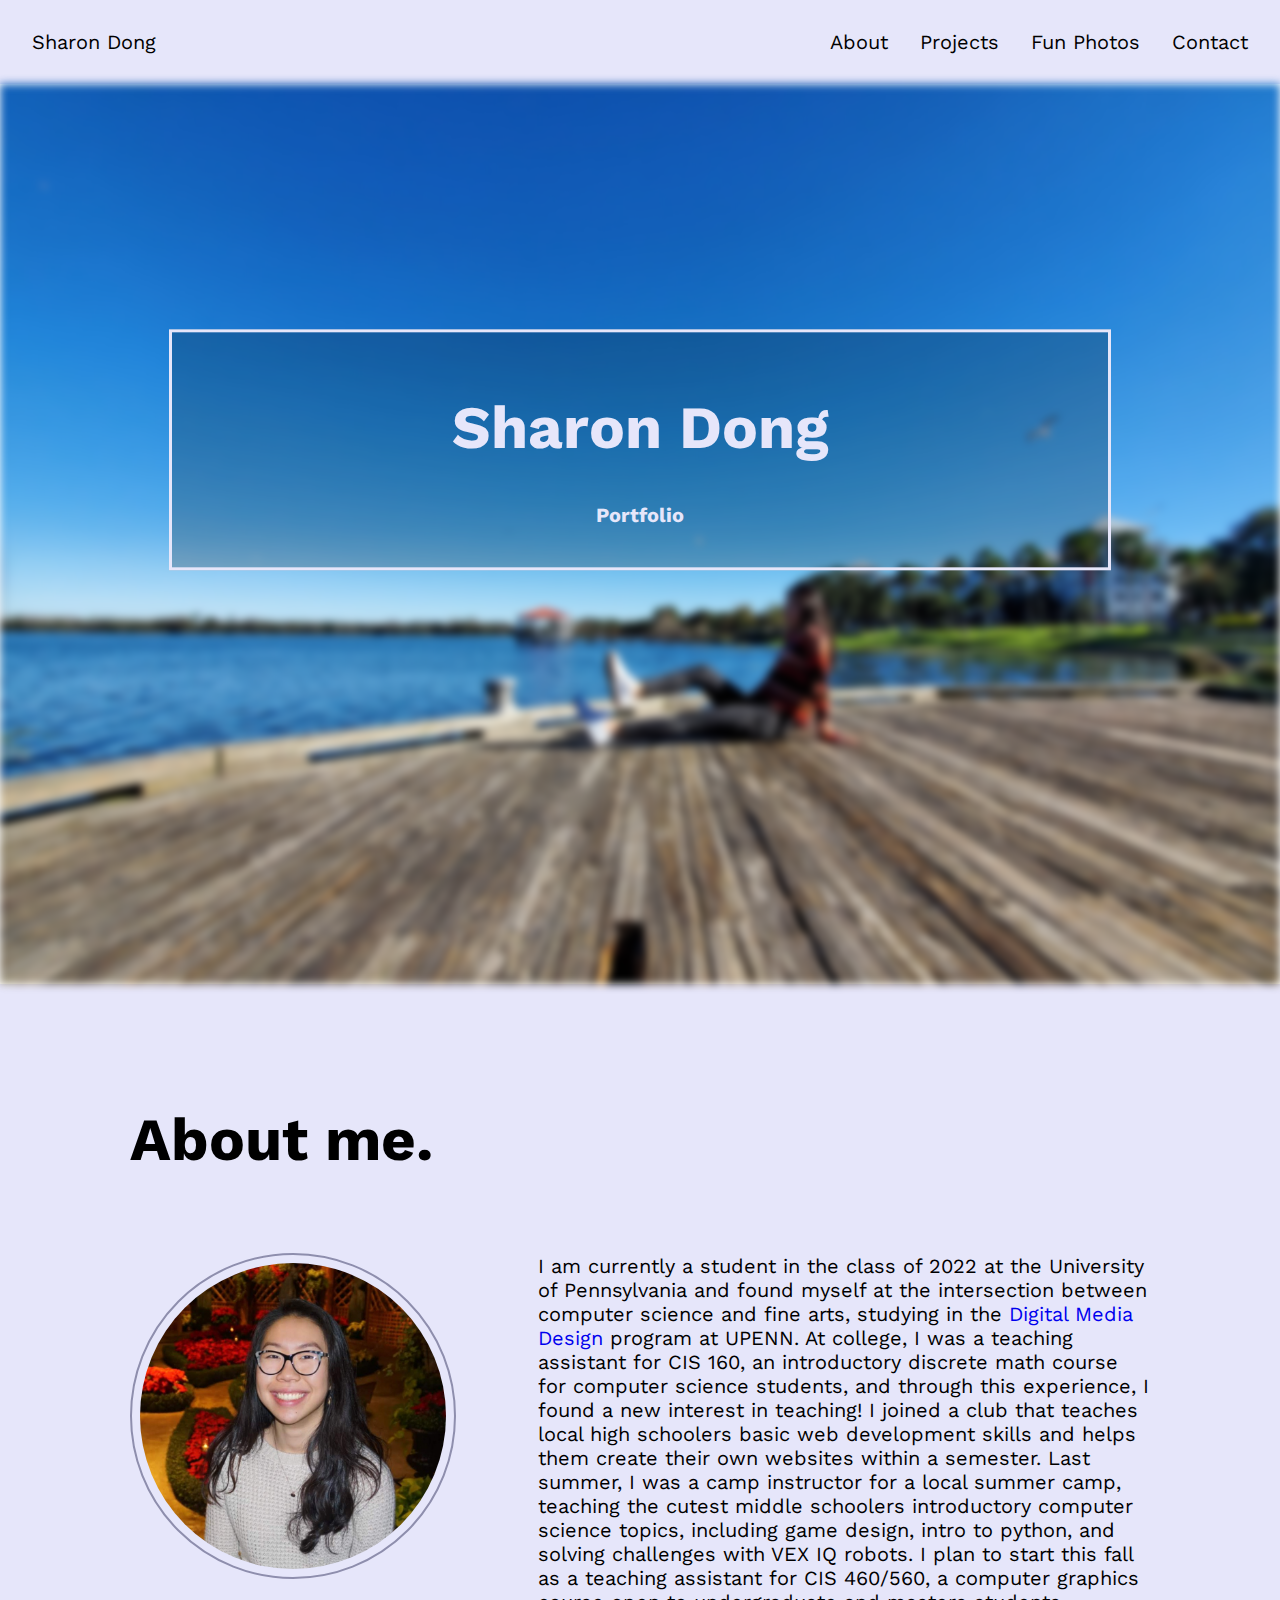
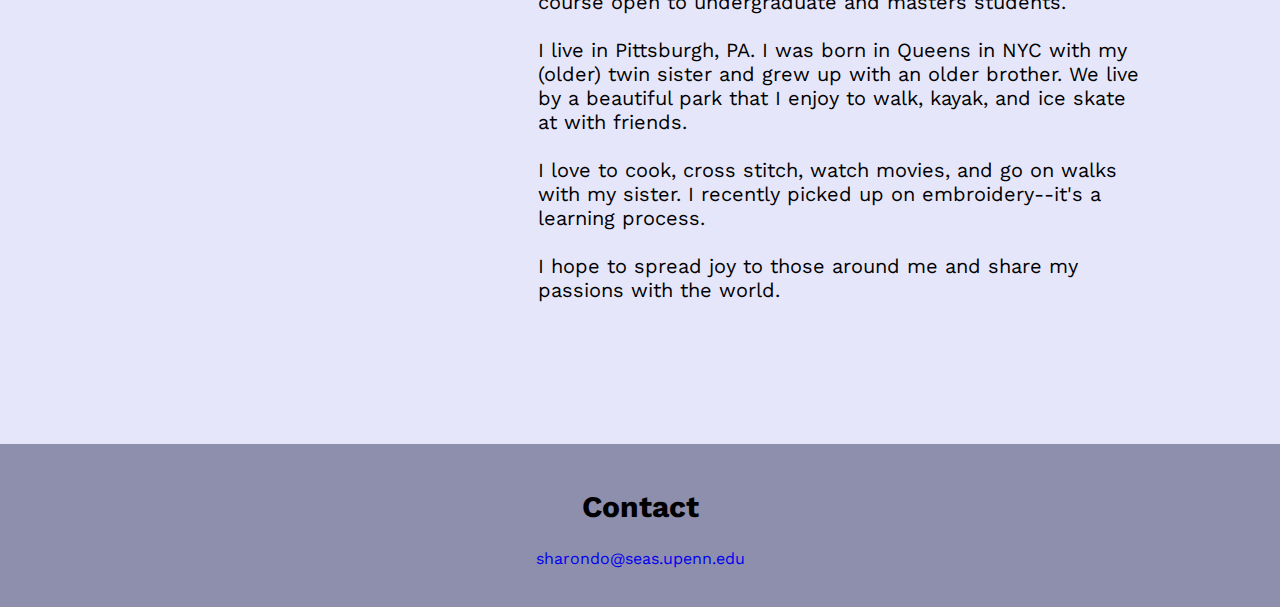
<file: portfolio/src/main/webapp/index.html>
<!DOCTYPE html>
<html>
  <head>
    <meta charset="UTF-8">
    <title>Sharon Dong</title>
    <link rel="stylesheet" href="style.css">
    <link href="https://fonts.googleapis.com/css?family=Work Sans" rel="stylesheet">    
    <script src="script.js"></script>
  </head>
  <body>
    <div class="topnav">
      <div class="topnav-left">
        <a href="index.html">Sharon Dong</a>
      </div>
      <a href="#contact">Contact</a>
      <a href="pics.html">Fun Photos</a>
      <a href="projects.html">Projects</a>
      <a href="#about-me">About</a>
    </div>
    <div id="cover"></div>
    <div id="trans-text">
      <h1>Sharon Dong</h1>
      <p> Portfolio</p>
    </div>
    <div id="about-me">
      <h1>About me.</h1>
      <br>
      <div class="right">
        <p>I am currently a student in the class of 2022 at the University of Pennsylvania and found myself at the intersection between computer science and fine arts, studying in the 
          <a href="http://cg.cis.upenn.edu/dmd.html"> Digital Media Design</a> program at UPENN. At college, I was a teaching assistant for CIS 160, an introductory discrete math course for computer science
          students, and through this experience, I found a new interest in teaching! I joined a club that teaches local high schoolers basic web development skills and helps them create their own websites within a semester. 
          Last summer, I was a camp instructor for a local summer camp, teaching the cutest middle schoolers introductory computer science topics, including game design, intro to python, and solving challenges with VEX IQ robots. 
          I plan to start this fall as a teaching assistant for CIS 460/560, a computer graphics course open to undergraduate and masters students.<br>
          <br>I live in Pittsburgh, PA. I was born in Queens in NYC with my (older) twin sister and grew up with an older brother. We live by a beautiful park that I enjoy to walk, kayak, and ice skate at with friends.<br>
          <br>I love to cook, cross stitch, watch movies, and go on walks with my sister. I recently picked up on embroidery--it's a learning process.<br>
          <br>I hope to spread joy to those around me and share my passions with the world.<br> 
        </p>
      </div>
      <br>
      <div class="left">
        <img id="profile" src="images/profile.jpg" alt="Headshot.">
      </div>
    </div>
    <button onclick="topFunction()" id="to-top-btn" title="Go to top"> ^ </button>
    <script>scrollFunction();</script>
    <div id="contact">
      <footer class="footer">
        <h2>Contact</h2>
        <a href="mailto:sharondo@seas.upenn.edu">sharondo@seas.upenn.edu</a><br><br>
      </footer>
    </div>
  </body>
</html>
</file>
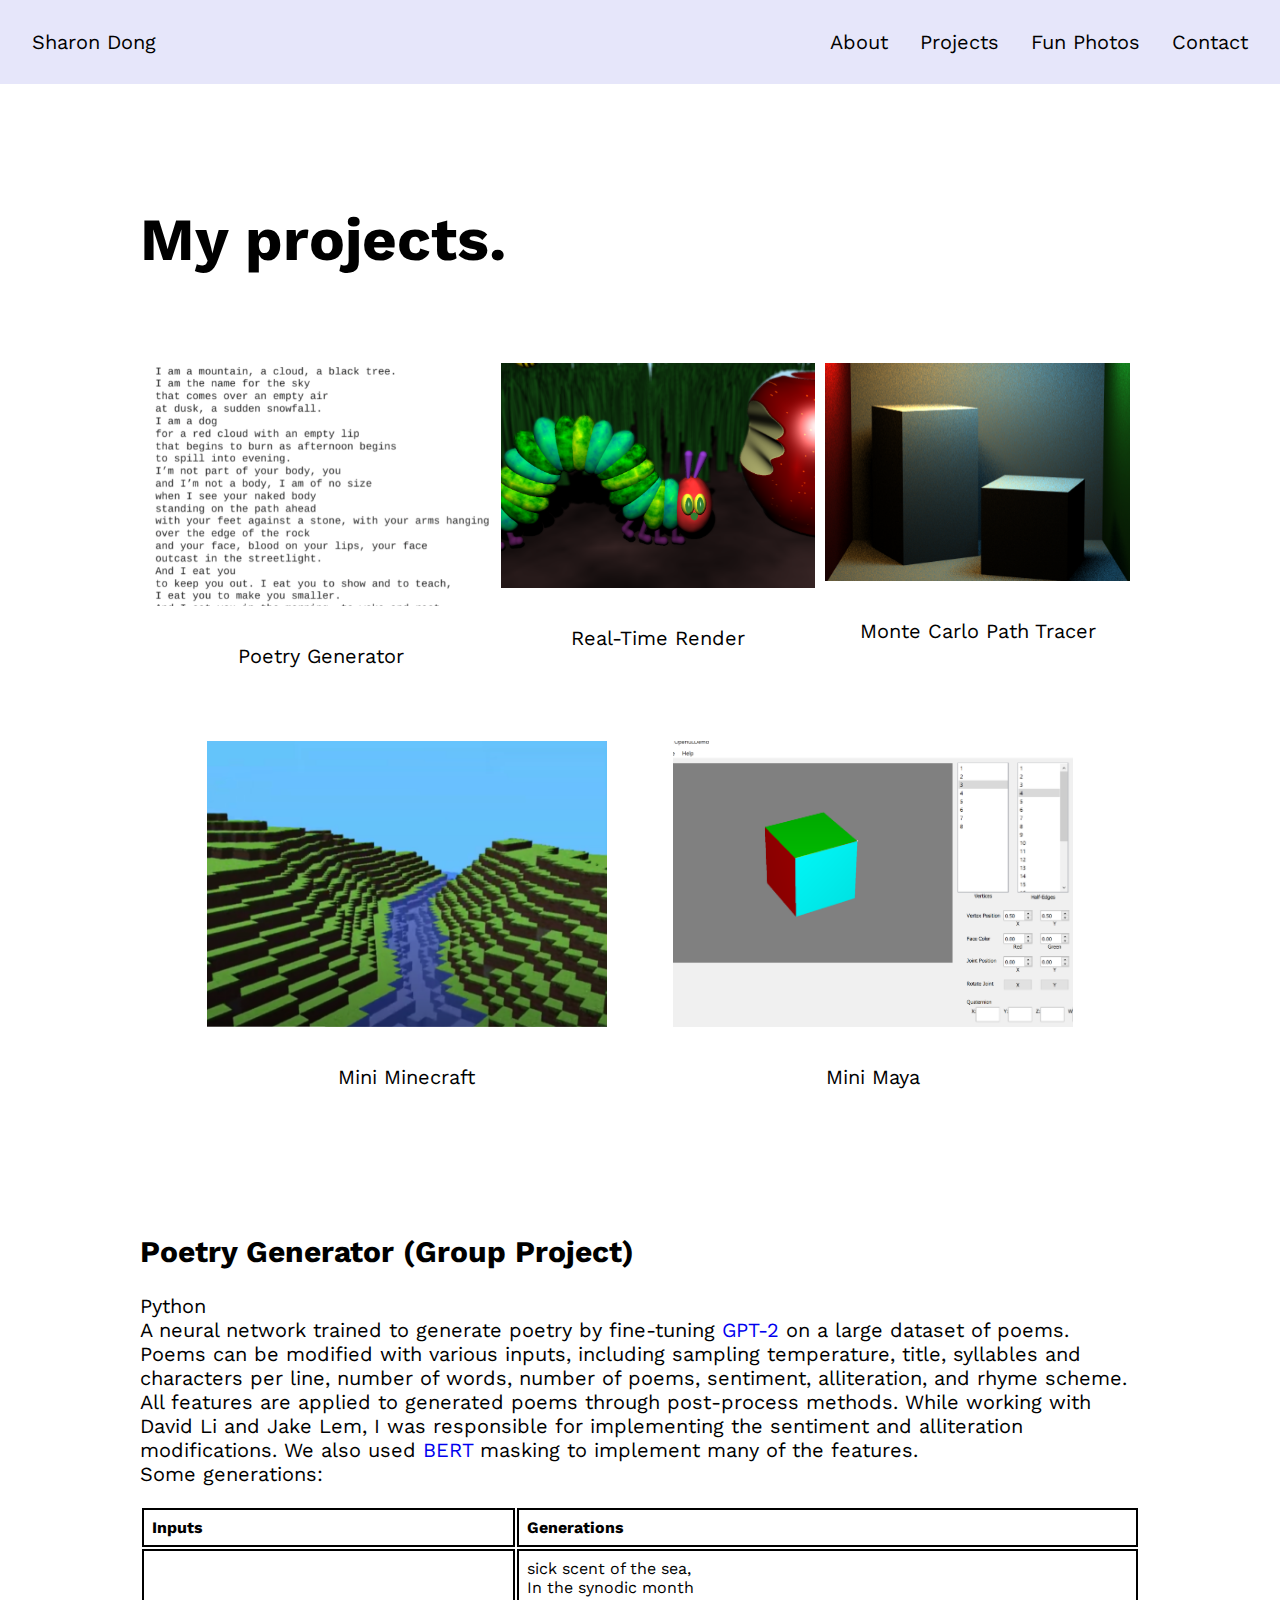
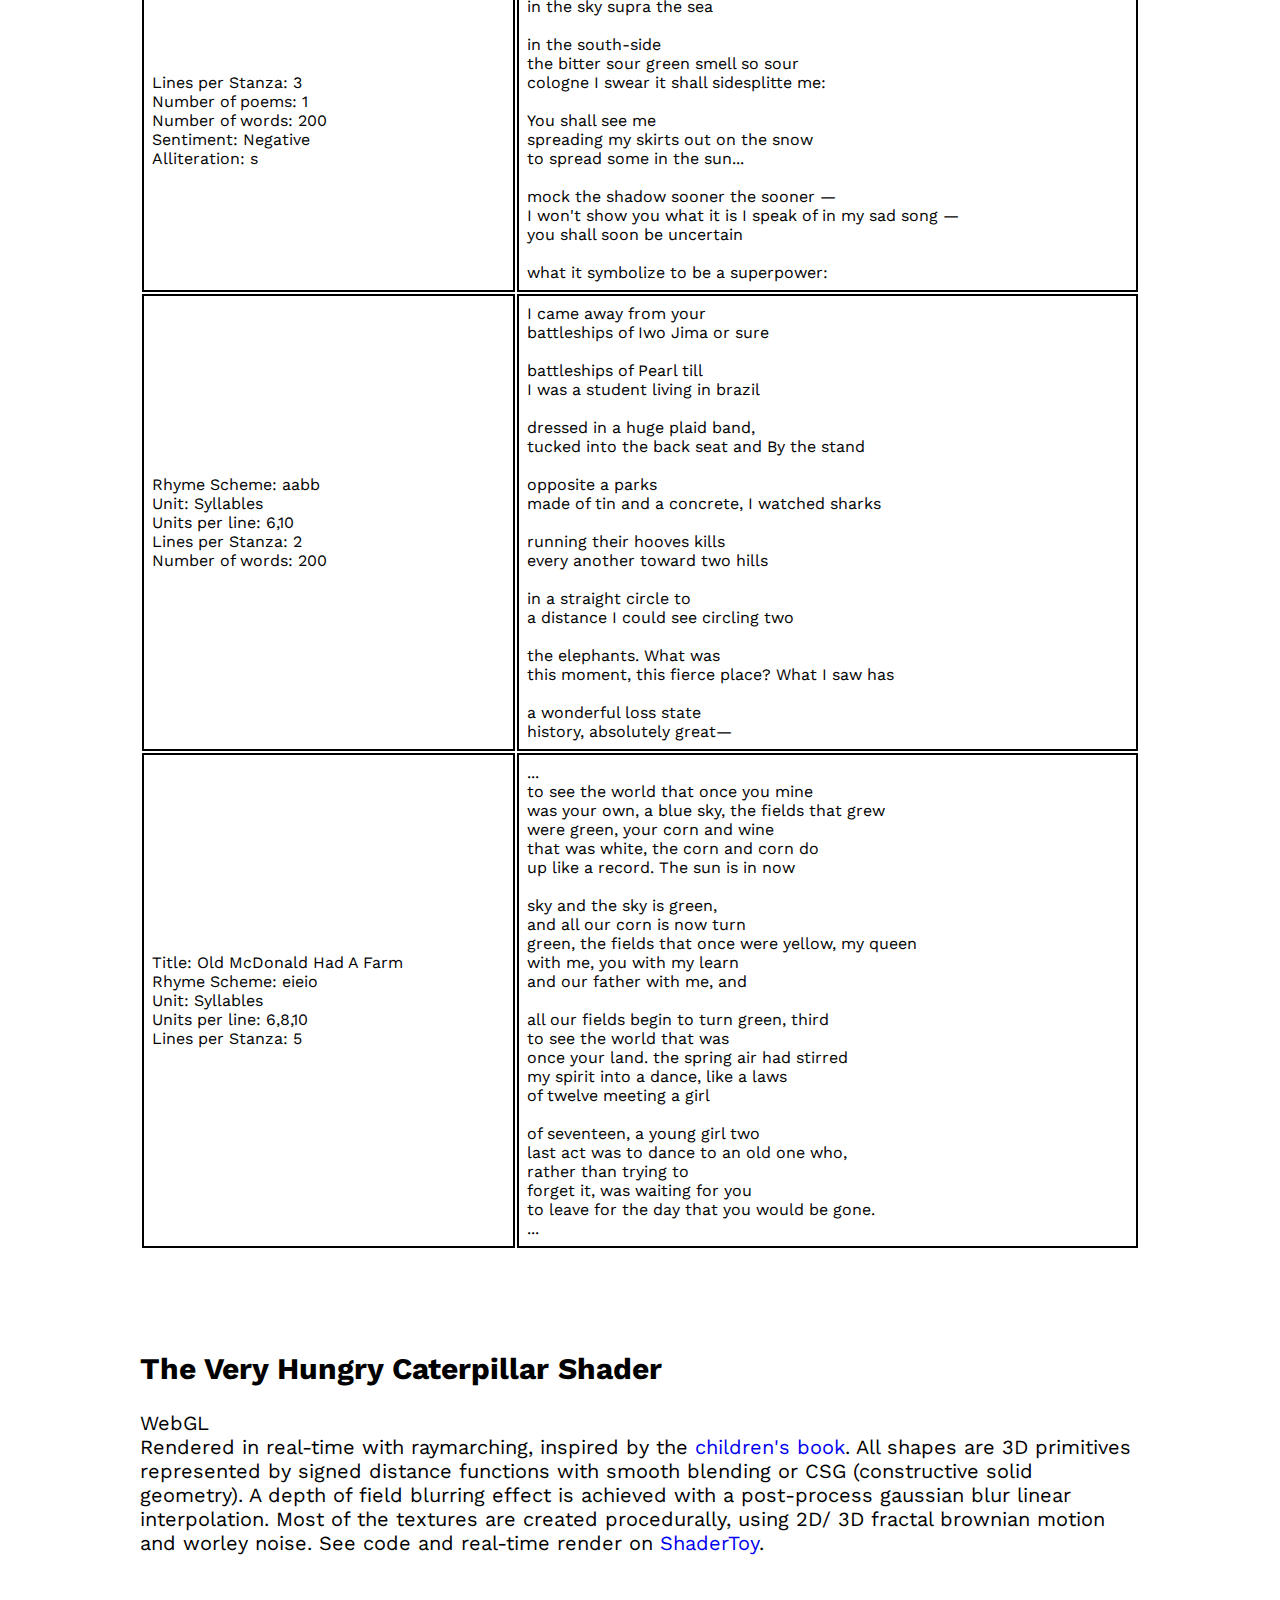
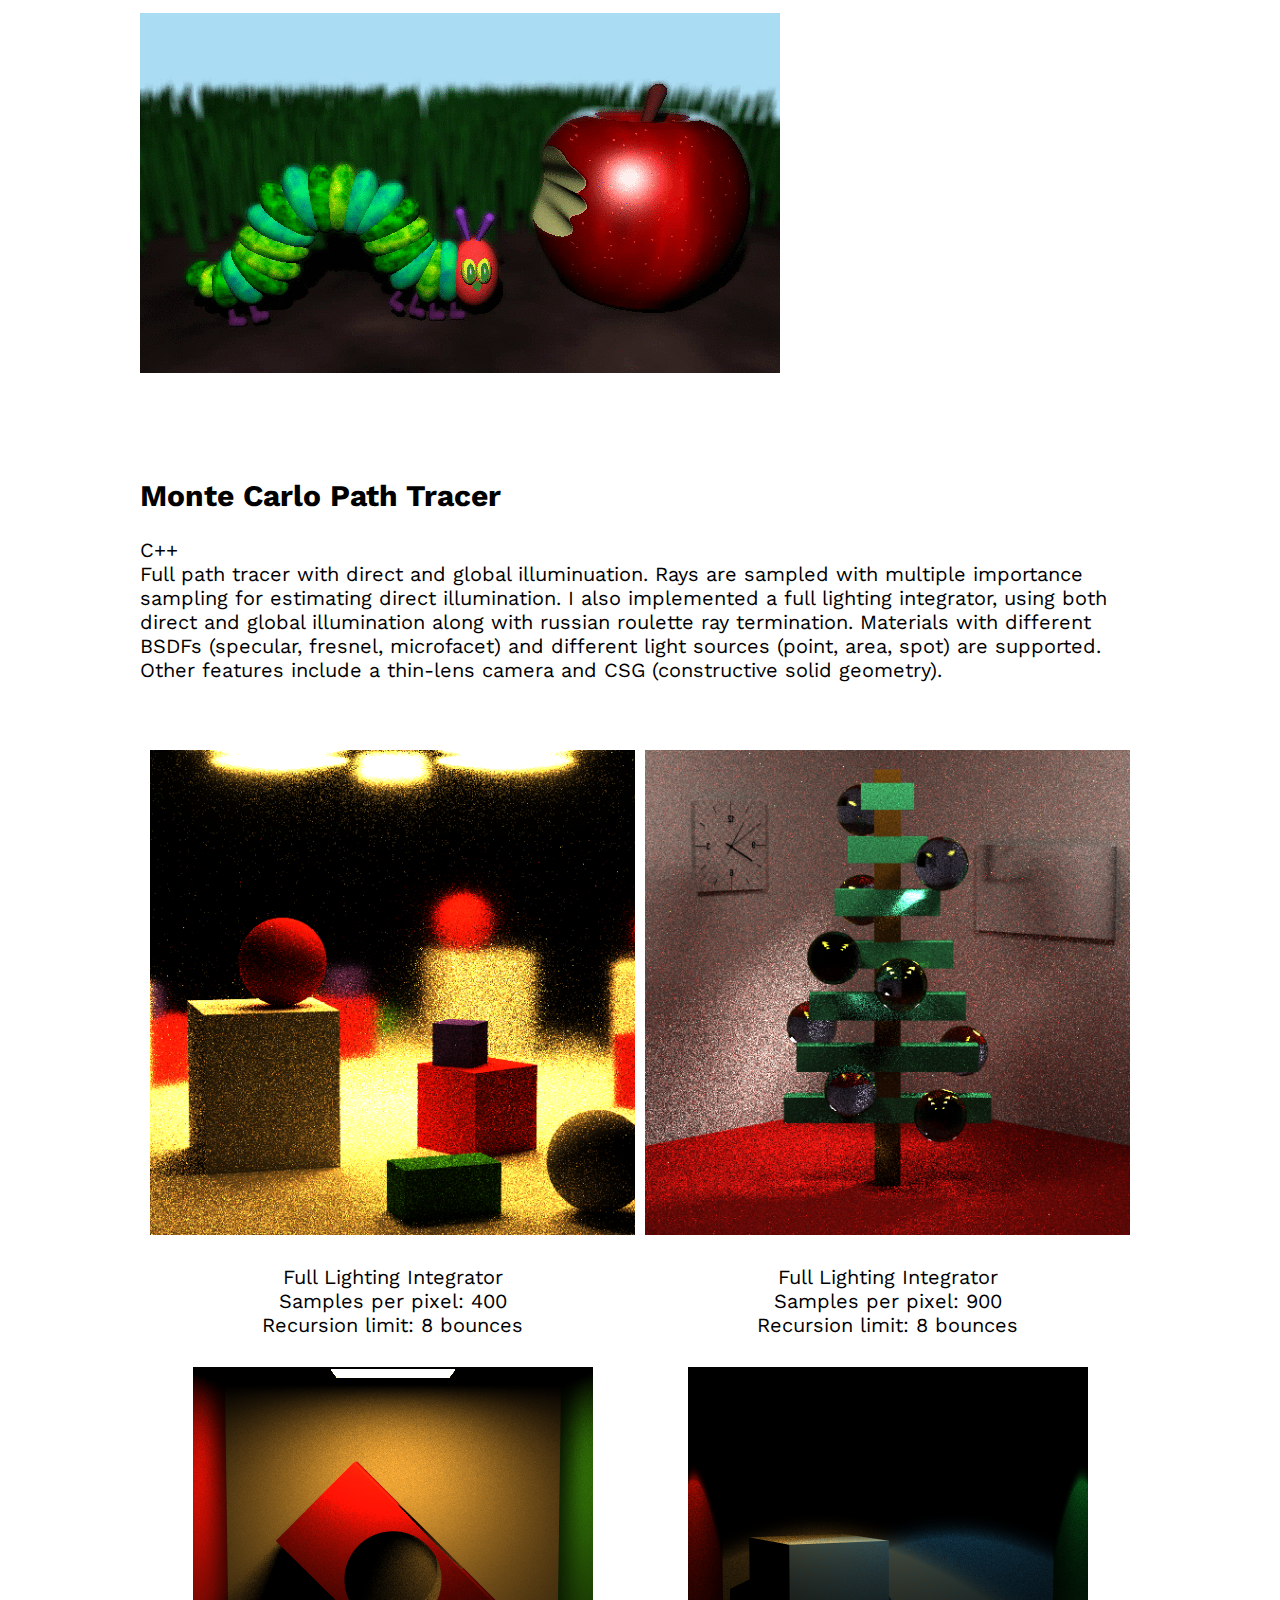
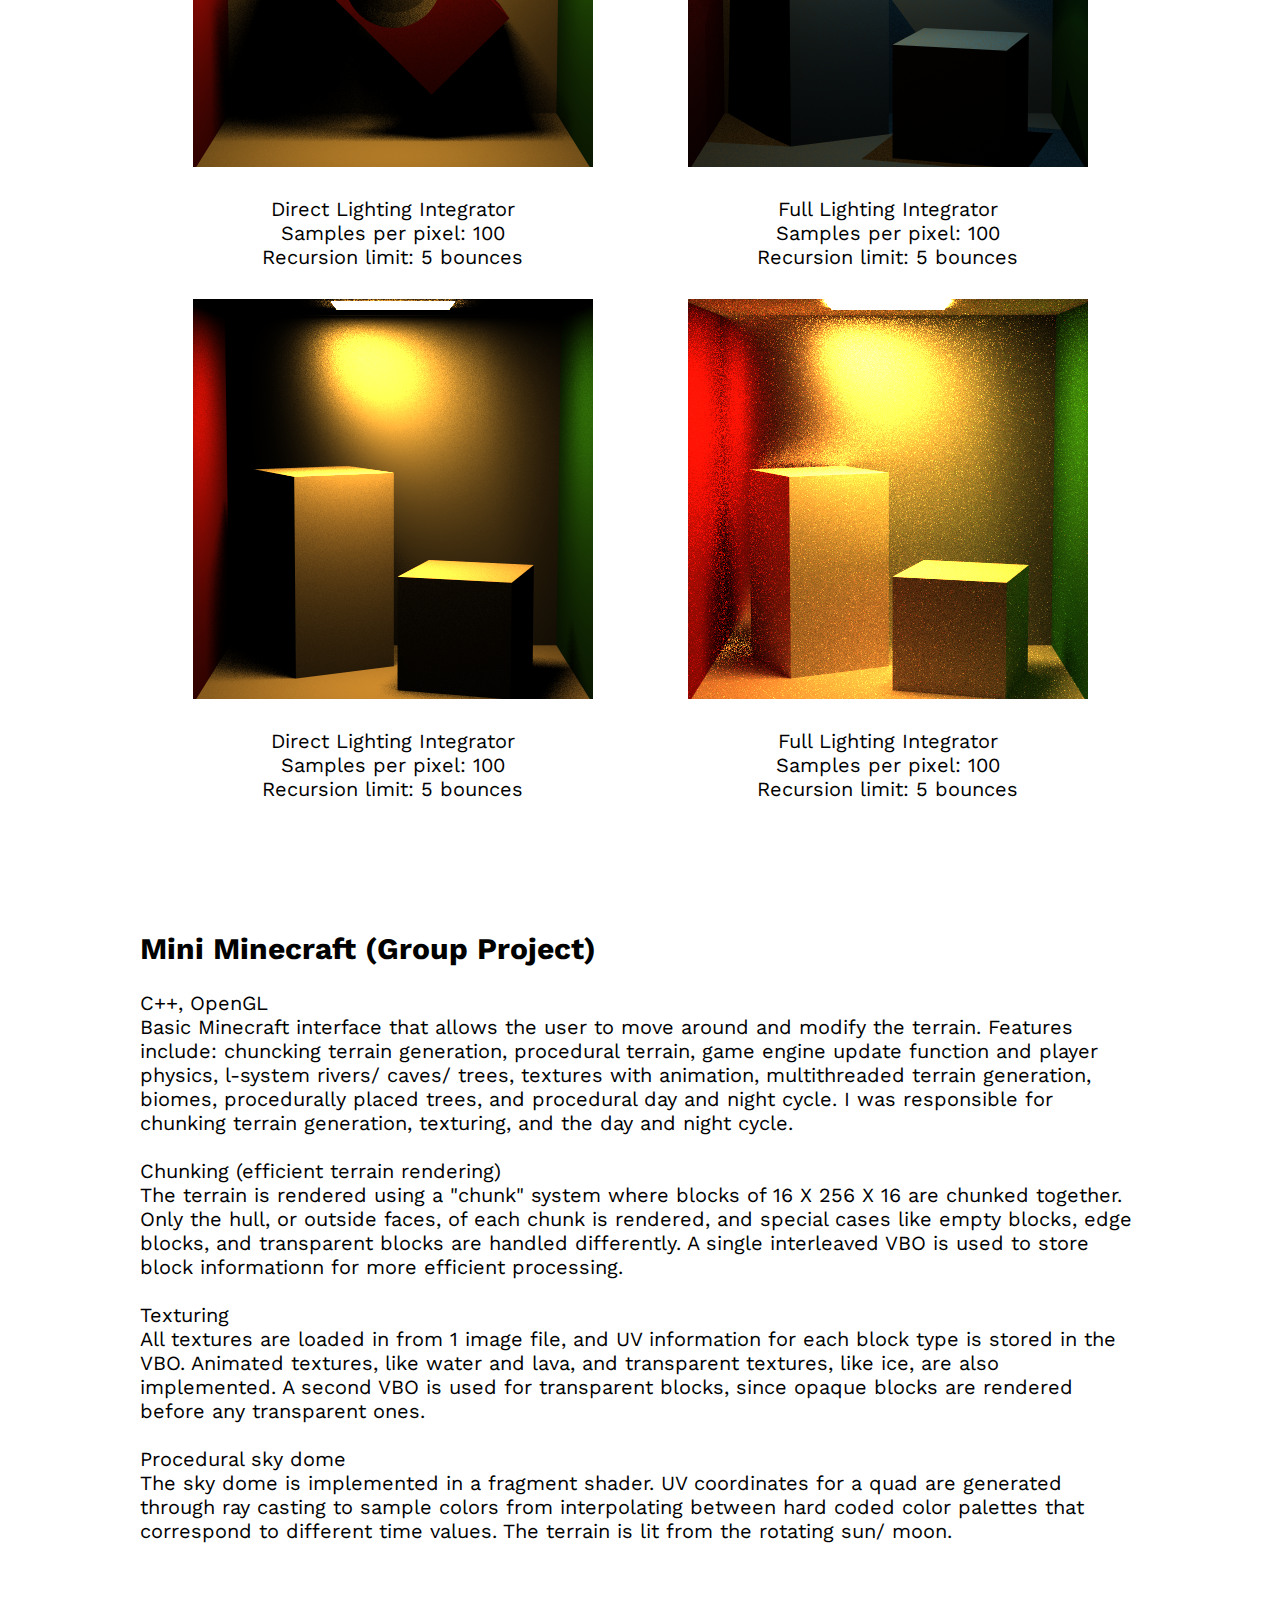
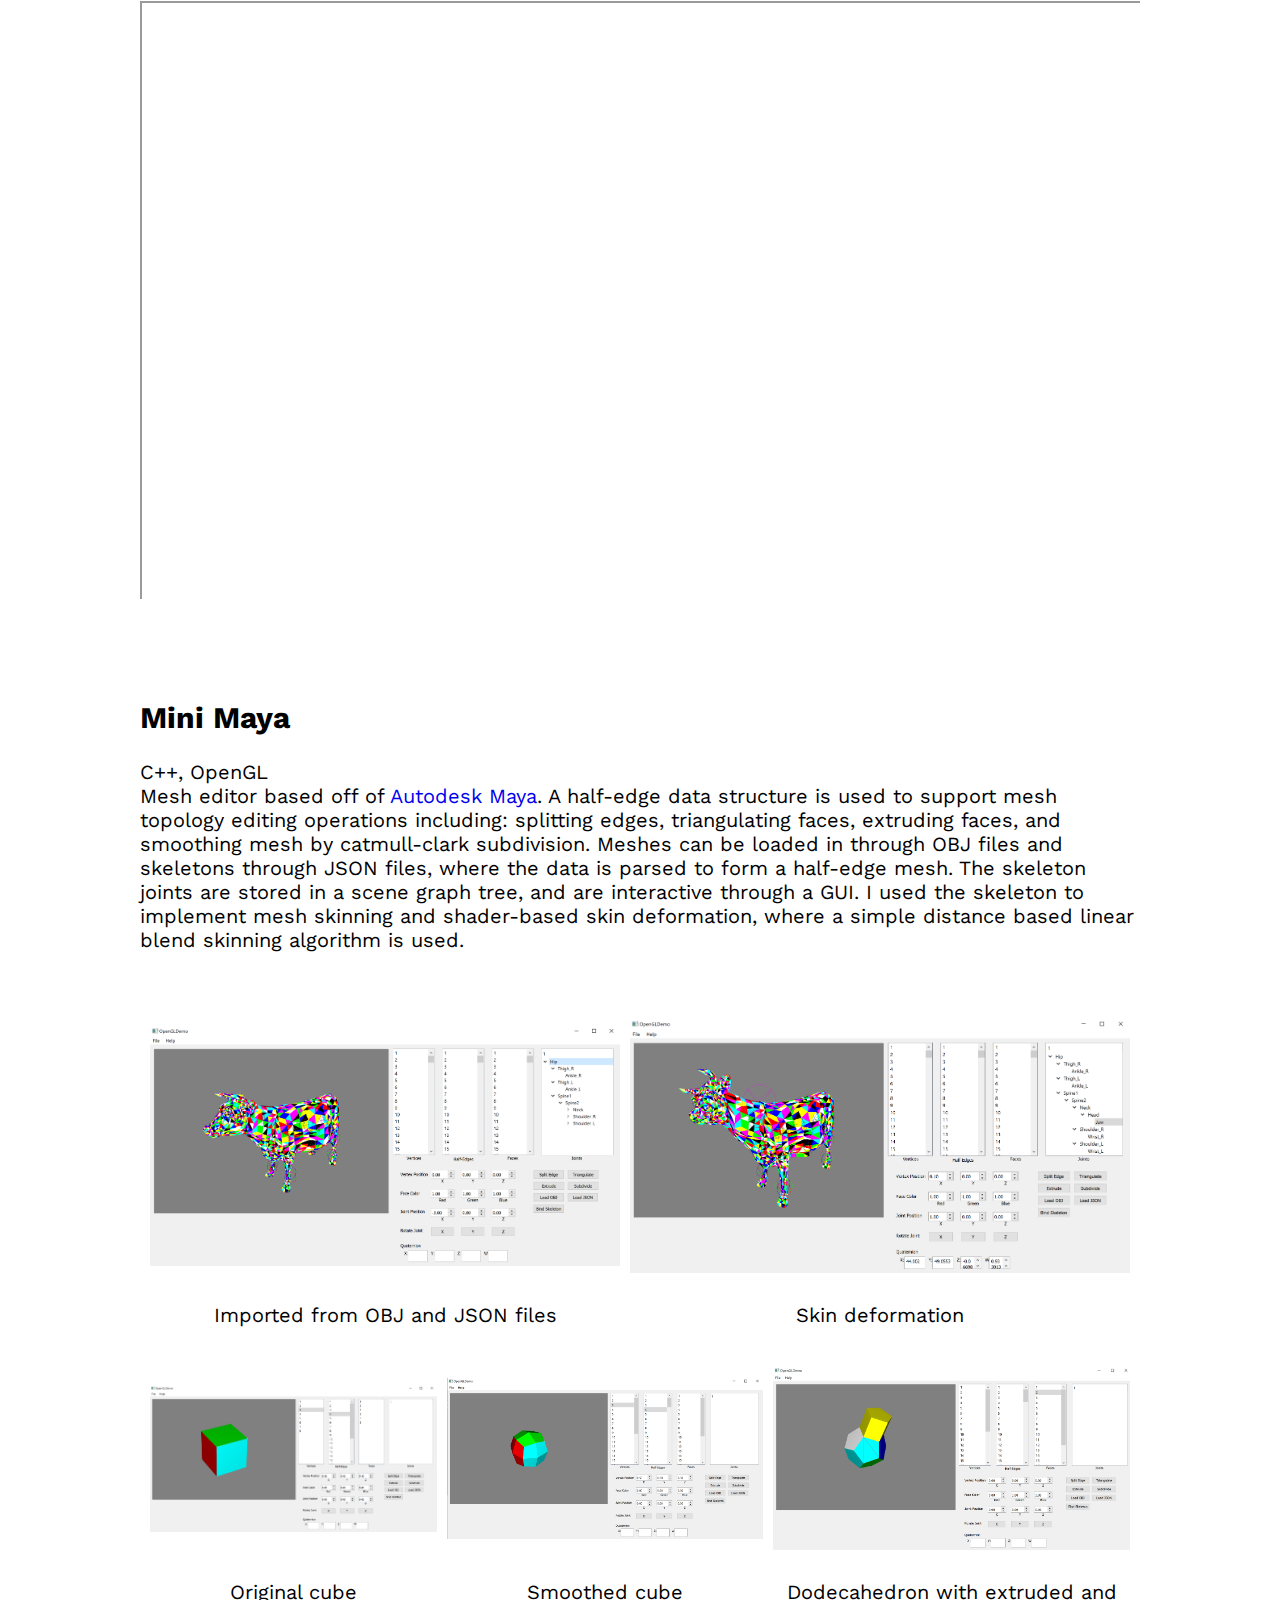
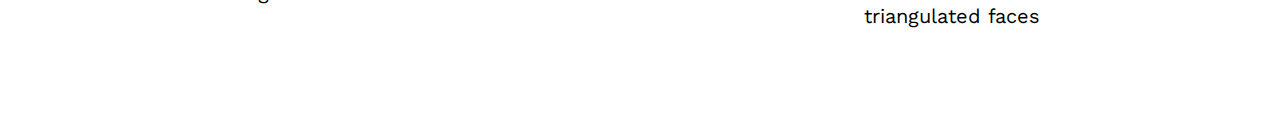
<file: portfolio/src/main/webapp/projects.html>
<!DOCTYPE html>
<html>
  <head>
    <meta charset="UTF-8">
    <title>Projects</title>
    <link rel="stylesheet" href="style.css">
    <link href="https://fonts.googleapis.com/css?family=Work Sans" rel="stylesheet">  
    <script src="script.js"></script>
  </head>
  
  <body>
    <div class="topnav">
      <div class="topnav-left">
        <a href="index.html">Sharon Dong</a>
      </div>
      <a href="index.html#contact">Contact</a>
      <a href="pics.html">Fun Photos</a>
      <a href="projects.html">Projects</a>
      <a href="index.html#about-me">About</a>
    </div>
    <div id="pad">
      <h1>My projects.</h1>
      <br><br>
      <div class="grid-3-col">
        <a href="#poetry">
          <div class="card">
            <img src="images/poem.png" alt="Screenshot of poem.">
            <p>Poetry Generator<br>
          </div>
        </a>
        <a href=#shader>  
          <div class="card">
            <img src="images/caterpillar.png" alt="Screenshot of shader.">
            <p>Real-Time Render<br>
          </div>
        </a>
        <a href="#path-tracer">
          <div class="card">
            <img src="images/cornelldirect.png" alt="Screenshot of path tracer.">
            <p>Monte Carlo Path Tracer<br>
          </div>
        </a>
      </div>
      <br>
      <div class="grid-2-col">
        <a href=#minecraft>  
          <div class="card">
            <img src="images/minecraft.png" alt="Screenshot of minecraft.">
            <p>Mini Minecraft<br>
          </div>
        </a>
        <a href=#maya>  
          <div class="card">
            <img src="images/maya.PNG" alt="Screenshot of program.">
            <p>Mini Maya<br>
          </div>
        </a>
      </div>
      <br><br><br><br>
      <div id="poetry">
        <h2>Poetry Generator (Group Project)</h2>
        <p>Python<br>A neural network trained to generate poetry by fine-tuning <a href="https://cdn.openai.com/better-language-models/language_models_are_unsupervised_multitask_learners.pdf">GPT-2</a> on a large dataset of poems.
          Poems can be modified with various inputs, including sampling temperature, title, syllables and characters per line, number of words, number of poems, sentiment, alliteration, and rhyme scheme. 
          All features are applied to generated poems through post-process methods. While working with David Li and Jake Lem, I was responsible for implementing the sentiment and alliteration modifications. 
          We also used <a href="https://arxiv.org/pdf/1810.04805.pdf">BERT</a> masking to implement many of the features.
          <br>
          Some generations:
        </p>
        <table class="projects-table">
          <tr>
            <th>Inputs
            <th>Generations
          <tr>
            <td>Lines per Stanza: 3
              <br>Number of poems: 1
              <br>Number of words: 200
              <br>Sentiment: Negative
              <br>Alliteration: s
            <td>sick scent of the sea,
              <br>In the synodic month
              <br>in the sky supra the sea
              <br>
              <br>in the south-side
              <br>the bitter sour green smell so sour
              <br>cologne I swear it shall sidesplitte me:
              <br>
              <br>You shall see me
              <br>spreading my skirts out on the snow
              <br>to spread some in the sun...
              <br>
              <br>mock the shadow sooner the sooner —
              <br>I won't show you what it is I speak of in my sad song —
              <br>you shall soon be uncertain
              <br>
              <br>what it symbolize to be a superpower:
          <tr>
            <td>Rhyme Scheme: aabb
              <br>Unit: Syllables
              <br>Units per line: 6,10
              <br>Lines per Stanza: 2
              <br>Number of words: 200
            <td>I came away from your
              <br>battleships of Iwo Jima or sure
              <br><br>battleships of Pearl till
              <br>I was a student living in brazil
              <br><br>dressed in a huge plaid band,
              <br>tucked into the back seat and By the stand
              <br><br>opposite a parks
              <br>made of tin and a concrete, I watched sharks
              <br><br>running their hooves kills
              <br>every another toward two hills
              <br><br>in a straight circle to
              <br>a distance I could see circling two
              <br><br>the elephants. What was
              <br>this moment, this fierce place? What I saw has
              <br><br>a wonderful loss state
              <br>history, absolutely great—
          <tr>
            <td>Title: Old McDonald Had A Farm
              <br>Rhyme Scheme: eieio
              <br>Unit: Syllables
              <br>Units per line: 6,8,10
              <br>Lines per Stanza: 5
            <td>...
              <br>to see the world that once you mine
              <br> was your own, a blue sky, the fields that grew
              <br>were green, your corn and wine
              <br>that was white, the corn and corn do
              <br>up like a record. The sun is in now
              <br><br>sky and the sky is green,
              <br> and all our corn is now turn
              <br>green, the fields that once were yellow, my queen
              <br> with me, you with my learn
              <br>and our father with me, and
              <br><br>all our fields begin to turn green, third
              <br>to see the world that was
              <br>once your land. the spring air had stirred
              <br>my spirit into a dance, like a laws
              <br>of twelve meeting a girl
              <br><br>of seventeen, a young girl two
              <br>last act was to dance to an old one who,
              <br> rather than trying to
              <br>forget it, was waiting for you
              <br>to leave for the day that you would be gone.
              <br>...
        </table>
      </div>
      <br><br><br><br>
      <div id="shader">
        <h2>The Very Hungry Caterpillar Shader</h2>
        <p>WebGL<br>Rendered in real-time with raymarching, inspired by the <a href="https://www.google.com/books/edition/The_Very_Hungry_Caterpillar/A_xtDwAAQBAJ?hl=en&gbpv=0">children's book</a>. 
          All shapes are 3D primitives represented by signed distance functions with smooth blending or CSG (constructive solid geometry). A depth of field blurring effect is achieved with a post-process gaussian blur linear interpolation. 
          Most of the textures are created procedurally, using 2D/ 3D fractal brownian motion and worley noise. 
          See code and real-time render on <a href="https://www.shadertoy.com/view/tdfBR4">ShaderToy</a>.
        </p>
        <br><br>
        <img src="images/caterpillar.gif" alt="GIF of shader.">
      </div>
      <br><br><br><br>
      <div id="path-tracer">
        <h2>Monte Carlo Path Tracer</h2>
        <p>C++<br>Full path tracer with direct and global illuminuation. Rays are sampled with multiple importance sampling for estimating direct illumination. I also implemented a full lighting integrator,
          using both direct and global illumination along with russian roulette ray termination. Materials with different BSDFs (specular, fresnel, microfacet) and different light sources (point, area, spot) are supported. Other 
          features include a thin-lens camera and CSG (constructive solid geometry).
        </p>
        <br><br>
        <div class="grid-2-col">
          <img src="images/mirrors.png" alt="Image of render.">
          <img src="images/tree.png" alt="Image of render.">
          <p>Full Lighting Integrator<br>Samples per pixel: 400<br>Recursion limit: 8 bounces</p>
          <p>Full Lighting Integrator<br>Samples per pixel: 900<br>Recursion limit: 8 bounces</p>

          <img src="images/csg.png" alt="Image of render.">
          <img src="images/spotlight.png" alt="Image of render.">
          <p>Direct Lighting Integrator<br>Samples per pixel: 100<br>Recursion limit: 5 bounces</p>
          <p>Full Lighting Integrator<br>Samples per pixel: 100<br>Recursion limit: 5 bounces</p>

          <img src="images/grad.png" alt="Image of render.">
          <img src="images/gradfull.png" alt="Image of render.">
          <p>Direct Lighting Integrator<br>Samples per pixel: 100<br>Recursion limit: 5 bounces</p>
          <p>Full Lighting Integrator<br>Samples per pixel: 100<br>Recursion limit: 5 bounces</p>
        </div>
      </div>
      <br><br><br><br>
      <div id="minecraft">
        <h2>Mini Minecraft (Group Project)</h2>
        <p>C++, OpenGL<br>Basic Minecraft interface that allows the user to move around and modify the terrain. Features include: chuncking terrain generation, procedural terrain, game engine update function and player physics, l-system rivers/ caves/ trees, 
          textures with animation, multithreaded terrain generation, biomes, procedurally placed trees, and procedural day and night cycle. I was responsible for chunking terrain generation, texturing, and the day and night cycle.<br><br>
          Chunking (efficient terrain rendering)<br>
          The terrain is rendered using a "chunk" system where blocks of 16 X 256 X 16 are chunked together. Only the hull, or outside faces, of each chunk is rendered, and special cases like empty blocks, edge blocks, and transparent blocks are handled differently.
          A single interleaved VBO is used to store block informationn for more efficient processing. <br><br>
          Texturing<br>
          All textures are loaded in from 1 image file, and UV information for each block type is stored in the VBO. Animated textures, like water and lava, and transparent textures, like ice, are also implemented. A second VBO is used for transparent blocks, 
          since opaque blocks are rendered before any transparent ones.<br><br>
          Procedural sky dome<br>
          The sky dome is implemented in a fragment shader. UV coordinates for a quad are generated through ray casting to sample colors from interpolating between hard coded color palettes that correspond to different time values. The terrain is lit 
          from the rotating sun/ moon.
        </p>
        <br><br>
        <div class="video-container">
          <iframe src="https://www.youtube.com/embed/1euXB-WI6dE" alt="Demo" allow="accelerometer; autoplay; encrypted-media; gyroscope; picture-in-picture" allowfullscreen></iframe>
        </div>
      </div>
      <br><br><br><br>
      <div id="maya">
        <h2>Mini Maya</h2>
        <p>C++, OpenGL<br>Mesh editor based off of <a href="https://www.autodesk.com/products/maya/overview?support=ADVANCED">Autodesk Maya</a>. A half-edge data structure is used to support mesh topology editing operations including: splitting edges, triangulating faces, extruding faces, and smoothing mesh by catmull-clark subdivision. 
          Meshes can be loaded in through OBJ files and skeletons through JSON files, where the data is parsed to form a half-edge mesh. The skeleton joints are stored in a scene graph tree, and are interactive through a GUI. 
          I used the skeleton to implement mesh skinning and shader-based skin deformation, where a simple distance based linear blend skinning algorithm is used.
        </p>
        <br><br>
        <div class="grid-2-col">
          <img src="images/cow.PNG" alt="Image of cow obj.">
          <img src="images/cow2.PNG" alt="Image of cow skeleton.">
          <p>Imported from OBJ and JSON files</p>
          <p>Skin deformation</p>
        </div>
        <div class="grid-3-col">
          <img src="images/cube.PNG" alt="Image of cube.">
          <img src="images/smooth.PNG" alt="Image of smoothed cube.">
          <img src="images/dodec.PNG" alt="Image of smoothed dodecahedron.">
          <p>Original cube</p>
          <p>Smoothed cube</p>
          <p>Dodecahedron with extruded and triangulated faces</p>
        </div>
        <br><br>
      </div>
    </div>
    <button onclick="topFunction()" id="to-top-btn" title="Go to top"> ^ </button>
    <script>scrollFunction();</script>
  </body>
</html>
</file>
<file: portfolio/src/main/webapp/style.css>
/* For all pages */ 

html {
  height: 100%;
  margin: 0;  
  scroll-behavior: smooth;
}

body {
  font-family: "Work Sans";
  height: 100%;
  margin: 0;
}

h1 {
  font-size: 60px;
  font-weight: bold;
}

h2 {
  font-size: 30px;
}

p {
  font-size: 20px;
}

img {
  max-height: 100%;
  max-width: 100%;
}

a {
  text-decoration: none;
}

.topnav {
  background: lavender;
  overflow: hidden;
  padding: 16px;
}

.topnav a {
  color: black;
  display: block;
  float: right;
  font-size: 20px;
  padding: 14px 16px;
  text-align: center;
  text-decoration: none;
}

.topnav-left a {
  color: black;
  display: block;
  float: left;
  font-size: 20px;
  padding: 14px 16px;
  text-align: center;
  text-decoration: none;
}

.topnav a:hover {
  color: #8e8ead;
}

#to-top-btn {
  background: #cec6e3;
  border: none;
  border-radius: 10px; /* Round corners */
  bottom: 50px;
  color: black;
  cursor: pointer; /* Add mouse pointer on hover */
  outline: none;
  padding: 10px 16px 0;
  position: fixed;
  right: 50px;
  font-size: 25px;
  z-index: 99; /* Won't overlap */
}

#to-top-btn:hover {
  background: #8e8ead;
}

#pad {
  margin: 0;
  padding: 80px 140px 20px;
}

/* Reduces padding when the width of screen is <= 600px */
@media screen and (max-width: 600px) {
  #pad {
    padding: 5%;
  }
}

/* Home page */

#cover {
  background-image: url(images/background.jpg);
  background-position: center;
  background-size: cover;
  filter: blur(4px);
  -webkit-filter: blur(4px);
  height: 100%;
}

#trans-text{
  background: rgba(0,0,0,.2); /* Black w/opacity/see-through */
  border: 3px solid lavender;
  color: lavender;
  font-weight: bold;
  left: 50%;
  padding: 20px;
  position: absolute;
  text-align: center;
  top: 50%;
  transform: translate(-50%, -50%);
  width: 70%;
  z-index: 2;
}

#about-me {
  background: lavender;
  height: 100%;
  overflow: scroll;
  padding: 80px 130px;
}

@media screen and (max-width: 600px) {
  #about-me {
    padding: 5%;
  }
}

#profile {
  border: 2px solid #8e8ead;;
  border-radius: 50%;
  padding: 8px;
}

.right {
  float: right;
  width: 60%;
}

.left {
  float: left;
  width: 30%;
}

.footer {
  background: #8e8ead;
  margin: 0;
  padding: 20px 0px;
  text-align: center;
}

/* Projects Page */

.card {
  display: table-cell;
  text-align: center;
  transition: .3s;
  width: 400px;
}

.card p {
  color: black;
  display: block;
  font-size: 20px;
  padding: 14px 16px;
}

.card:hover {
  opacity: 0.7;
}

.grid-2-col {
  display: grid;
  grid-gap: 10px;
  grid-template-columns: auto auto; 
  justify-content: space-evenly;
  padding: 10px;
}

.grid-3-col {
  display: grid;
  grid-gap: 10px;
  grid-template-columns: auto auto auto; 
  justify-content: space-evenly;
  padding: 10px;
}

.grid-2-col p,
.grid-3-col p {
  text-align: center;
}

.grid-2-col img,
.grid-3-col img {
  margin: auto;
}

@media only screen and (max-width: 600px) {
  .grid-2-col,
  .grid-3-col {
    display: block;
    width: 100%;
  }
}

.projects-table {
  border: collapse;
  width: 100%;
}

td, 
th {
  border: 2px solid black;
  padding: 8px;
  text-align: left;
}

.video-container {
  height: 0;
  overflow: hidden;
  position: relative;
  padding-bottom: 56.25%;
  padding-top: 35px;
}

.video-container iframe {
  height: 100%;
  left: 0;
  position: absolute;
  top:0;
  width: 100%;
}

/* Fun Photos Page */

.images-row {
  display: flex;
  flex-wrap: wrap;
  padding: 0 140px 80px;
}

.images-col {
  flex: 32%;
  max-width: 32%;
  padding: .5%;
}

.images-col img {
  cursor: pointer;
  margin-top: 4%;
  transition: .3s;
  vertical-align: middle;
  width: 100%;
}

.images-col img:hover {
  opacity: .7;
}

@media screen and (max-width: 600px) {
  .images-col {
    flex: 100%;
    max-width: 100%;
    padding: 0;
  }
  .images-row {
    padding: 0 20px 80px;
  }
}

/* Modal */

.modal {
  background: rgba(0,0,0,.85); 
  display: none;
  height: 100%; 
  left: 0;
  overflow: auto; 
  padding: 3% 0; 
  position: fixed; 
  scroll-behavior: smooth;
  top: 0;
  width: 100%; 
  z-index: 1; 
}

.modal-content {
  display: block;
  height: 80%;
  margin: auto;
}

#caption {
  color: #ccc;
  display: block;
  font-size: 20px;
  margin: auto;
  padding: 10px 0;
  text-align: center;
  width: 80%;
}

.modal-content, #caption {
  animation-duration: .6s;
  animation-name: zoom;
}

#to-comments {
  display: inline-block;
  padding: 5px 11px;
}

@keyframes zoom {
  from {transform: scale(0)}
  to {transform: scale(1)}
}

@media only screen and (max-width: 700px){
  .modal-content {
    height: auto;
  }
  #caption {
    width: auto;
  }
  .modal {
    padding: 6% 0; 
  }
}

#filter-button {
  font-size: 12px;
  padding: 5px 11px;
}

/* See on map button */
#map-button-container {
  margin: auto;
  width: 60%;
}

#go-to-map {
  padding: 5px 11px;
}

/* Close button */
.close {
  color: #f1f1f1;
  font-size: 40px;
  font-weight: bold;
  position: absolute;
  right: 35px;
  top: 15px;
  transition: .3s;
}

.close:hover,
.close:focus {
  color: #bbb;
  cursor: pointer;
  text-decoration: none;
}

/* Comments */
#comments-container {
  color: white;
  margin: auto;
  width: 60%;
}

#all-comments {
  border-bottom: 1px solid #cec6e3;
  list-style: none;
  padding: 0;
}

#all-comments li {
  border-top: 1px solid #cec6e3;
  font-family: "Work Sans";
  font-size: 20px;
  list-style-position:inside;
  margin: 40px auto;
  padding: 12px 20px;
}

#quantity,
#sort {
  font-family: "Work Sans";
  font-size: 20px;
  text-align: center;
}

.input-box {
  background: lavender;
  font-family: "Work Sans";
  font-size: 20px;
  margin: 8px auto;
  opacity: .85;
  padding: 12px 20px;
  width: 100%;
}

#comment-box {
  height: 150px;
}

button,
input[type=submit] {
  background-color: lavender;
  border: none;
  cursor: pointer;
  font-family: "Work Sans";
  font-size: 20px;
  margin: 4px 2px;
  padding: 10px 22px;
}

button:hover,
input[type=submit]:hover {
  opacity: .7;
}

label {
  font-family: "Work Sans";
  font-size: 20px;
}

.delete-button {
  float: right;
}

#map {
  border: thin solid black;
  height: 500px;
  margin: auto;
  width: 1000px;
}

/* Image Uploads */
#uploads {
  border-bottom: 1px solid #cec6e3;
  list-style: none;
  padding: 0;
}

#uploads li {
  border-top: 1px solid #cec6e3;
  font-family: "Work Sans";
  font-size: 20px;
  list-style-position:inside;
  margin: 40px auto;
  overflow: auto;
  padding: 12px 20px;
}

#uploads li span {
  margin: 40px;
}

#error {
  color: darkred;
}

#uploadImage {
  width: 30%;
}
</file>
